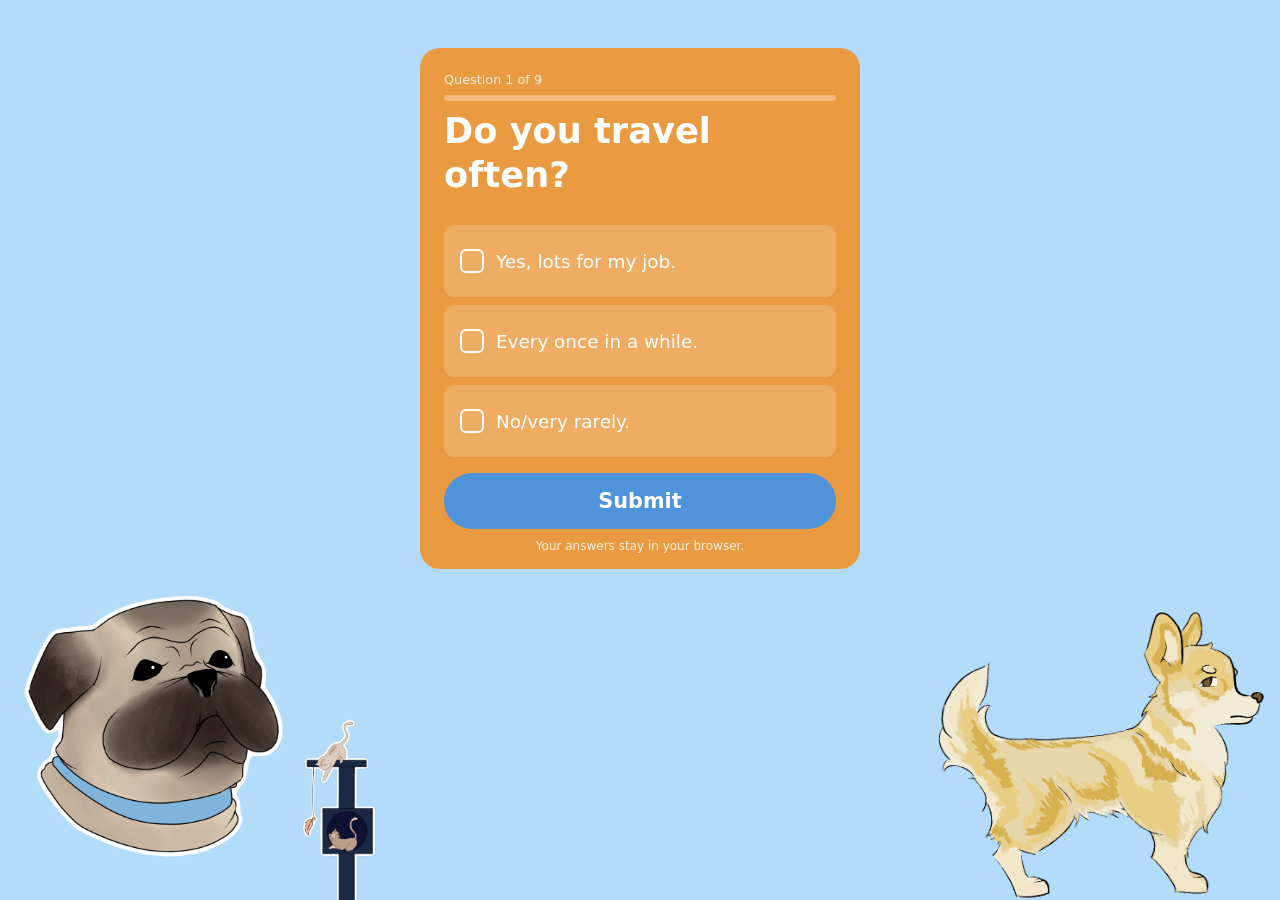
<file: index.html>
<!doctype html>
<html lang="en">
<head>
  <meta charset="utf-8">
  <meta name="viewport" content="width=device-width, initial-scale=1">
  <title>Pet Finder Quiz</title>
  <link rel="stylesheet" href="css/style.css">
</head>
<body>
  <main class="stage">
    <form id="card" class="card" novalidate>
      <p class="progress" id="progress" aria-live="polite"></p>
      <div class="bar" aria-hidden="true"><span id="barFill"></span></div>
      <h1 id="question" tabindex="-1"></h1>
      <div id="options" class="options" role="group" aria-labelledby="question"></div>
      <p id="error" class="error" role="alert" hidden>Please pick an answer.</p>
      <button type="submit" class="submit">Submit</button>
      <p class="note">Your answers stay in your browser.</p>
    </form>
  </main>
  <div class="decor" aria-hidden="true">
    <img class="d-l" alt="">
    <img class="d-s" alt="">
    <img class="d-r" alt="">
  </div>
  <script src="js/questions.js"></script>
  <script src="js/quiz.js"></script>
</body>
</html>
</file>
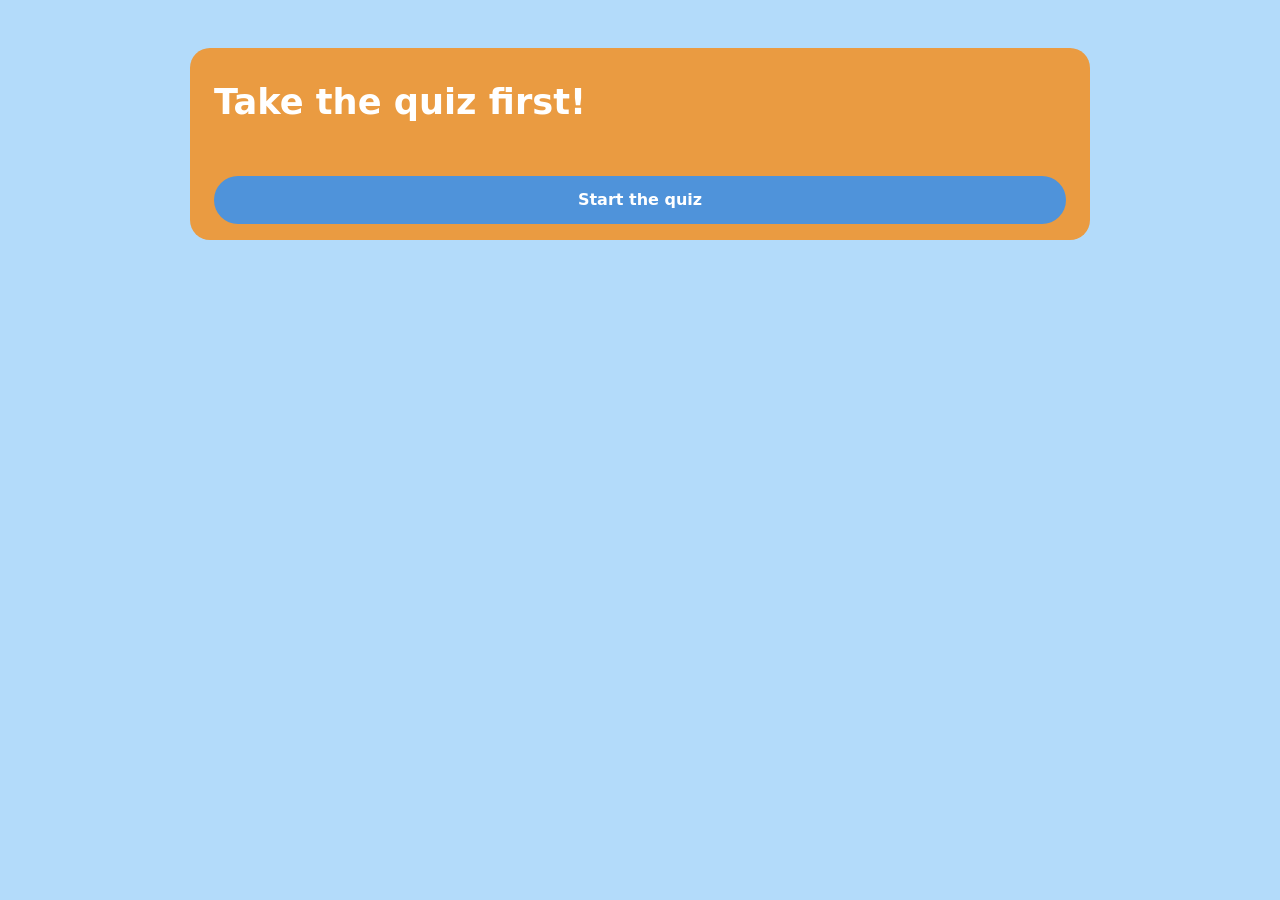
<file: results.html>
<!doctype html>
<html lang="en">
<head>
  <meta charset="utf-8">
  <meta name="viewport" content="width=device-width, initial-scale=1">
  <title>Your Pet Match</title>
  <link rel="stylesheet" href="css/style.css">
</head>
<body>
  <main class="stage">
    <section class="card result">
      <div class="head">
        <div>
          <h1 id="headline">Finding your match...</h1>
          <p class="match" id="match"></p>
        </div>
        <img class="hero" id="hero" alt="" hidden>
      </div>
      <div class="pets" id="pets"></div>
      <div class="actions" id="actions"></div>
    </section>
  </main>
  <script src="js/config.js"></script>
  <script src="js/info.js"></script>
  <script src="js/results.js"></script>
</body>
</html>
</file>
<file: css/style.css>
:root {
  --bg: #b3dbfa;
  --card: #ea9b41;
  --option: rgba(255, 255, 255, 0.18);
  --option-on: rgba(255, 255, 255, 0.4);
  --btn: #4f93da;
  --text: #fff;
}
* { box-sizing: border-box; }
body {
  margin: 0;
  min-height: 100vh;
  background: var(--bg);
  color: var(--text);
  font-family: "Nunito Sans", "Segoe UI", system-ui, sans-serif;
}
.stage {
  display: flex;
  justify-content: center;
  padding: 3rem 1rem;
}
.card {
  width: 100%;
  max-width: 440px;
  background: var(--card);
  border-radius: 20px;
  padding: 1.5rem 1.5rem 1rem;
}
h1 {
  margin: 0.5rem 0 1.75rem;
  font-size: clamp(1.6rem, 6vw, 2.2rem);
  line-height: 1.25;
  font-weight: 800;
  outline: none;
}
.progress { margin: 0; font-size: 0.8rem; opacity: 0.85; }
.options { display: grid; gap: 0.5rem; }
.option {
  display: flex;
  align-items: center;
  gap: 0.75rem;
  min-height: 4.5rem;
  padding: 0.75rem 1rem;
  background: var(--option);
  border-radius: 10px;
  font-size: 1.15rem;
  cursor: pointer;
  transition: background 0.15s;
}
.option:hover { background: var(--option-on); }
.option:has(input:checked) { background: var(--option-on); }
.option:has(input:focus-visible) { outline: 3px solid #fff; }
.option input {
  appearance: none;
  flex: none;
  width: 1.5rem;
  height: 1.5rem;
  margin: 0;
  border: 2px solid #fff;
  border-radius: 6px;
  display: grid;
  place-content: center;
}
.option input:checked::after {
  content: "";
  width: 0.7rem;
  height: 0.7rem;
  border-radius: 2px;
  background: #fff;
}
.submit {
  display: block;
  width: 100%;
  margin-top: 1rem;
  padding: 1rem;
  border: 0;
  border-radius: 999px;
  background: var(--btn);
  color: #fff;
  font: inherit;
  font-size: 1.3rem;
  font-weight: 800;
  cursor: pointer;
}
.submit:hover { filter: brightness(1.08); }
.note { margin: 0.6rem 0 0; text-align: center; font-size: 0.75rem; opacity: 0.85; }
.error { margin: 0.75rem 0 0; font-weight: 700; }

/* results */
.result { max-width: 900px; }
.result h1 { margin-bottom: 0.5rem; }
.match { margin: 0 0 1.5rem; font-size: 1.1rem; }
.pets { display: grid; grid-template-columns: repeat(auto-fill, minmax(200px, 1fr)); gap: 1rem; }
.pet {
  display: flex;
  flex-direction: column;
  background: var(--option);
  border-radius: 12px;
  overflow: hidden;
  color: inherit;
  text-decoration: none;
}
.pet img { width: 100%; aspect-ratio: 1; object-fit: contain; padding: 0.5rem; background: rgba(255,255,255,.3); }
.pet div { padding: 0.75rem; }
.pet .ph { display: grid; place-items: center; aspect-ratio: 1; font-size: 4rem; background: rgba(255,255,255,.3); padding: 0; }
.pet span { display: block; }
.pet strong { display: block; font-size: 1.1rem; }
.pet span { font-size: 0.85rem; opacity: 0.9; }
.actions { display: flex; flex-wrap: wrap; gap: 0.75rem; margin-top: 1.5rem; }
.actions a {
  flex: 1 1 200px;
  padding: 0.9rem;
  border-radius: 999px;
  background: var(--btn);
  color: #fff;
  text-align: center;
  font-weight: 800;
  text-decoration: none;
}
.actions a.alt, .actions button.alt { background: var(--option-on); }
.actions button {
  flex: 1 1 200px;
  padding: 0.9rem;
  border: 0;
  border-radius: 999px;
  color: #fff;
  font: inherit;
  font-weight: 800;
  cursor: pointer;
  animation: fadeUp .5s .5s ease-out both;
  transition: filter .15s, transform .15s;
}
.actions button:hover { transform: translateY(-2px); filter: brightness(1.08); }
.actions button:focus-visible { outline: 3px solid #fff; outline-offset: 2px; }
.info { margin-top: 1.5rem; padding: 1.25rem; background: var(--option); border-radius: 12px; animation: fadeUp .4s ease-out both; scroll-margin-top: 1rem; }
.info[hidden] { display: none; }
.info.summary { margin: 1.5rem 0 0; animation-delay: .4s; }
.info h2 { margin: 1.25rem 0 0.4rem; font-size: 1.2rem; }
.info > div:first-child h2 { margin-top: 0; }
.info p { margin: 0; line-height: 1.5; }
.info ul { margin: 0; padding-left: 1.25rem; line-height: 1.6; }
.info .two { display: grid; grid-template-columns: repeat(auto-fit, minmax(240px, 1fr)); gap: 1rem; }
.info .two h2 { margin-top: 0.5rem; }
.info .do, .info .dont { padding: 0.75rem 1rem; border-radius: 10px; background: var(--option); }
.info .do h2::before { content: "✓ "; }
.info .dont h2::before { content: "✕ "; }

/* background art: sits behind the card, in the page margins so nothing covers it */
.stage { position: relative; z-index: 1; }
.decor { position: fixed; inset: 0; z-index: 0; pointer-events: none; overflow: hidden; }
.decor img { position: absolute; bottom: 0; height: auto; max-height: 85vh; object-fit: contain; object-position: bottom; }
.decor img:not([src]) { visibility: hidden; }
.d-l { left: 1vw; width: clamp(150px, 22vw, 360px); }
.d-s { left: 21vw; width: clamp(90px, 11vw, 180px); bottom: 2vh; }
.d-r { right: 1vw; width: clamp(170px, 26vw, 420px); }
@media (max-width: 1099px) { .d-s { display: none; } }
@media (max-width: 899px) {
  .decor { position: static; display: flex; justify-content: center; align-items: flex-end; gap: 0.5rem; padding: 0 1rem 1.5rem; overflow: visible; }
  .decor img, .decor .d-s { position: static; display: block; width: 27vw; max-width: 160px; min-width: 0; max-height: 40vh; }
}

/* results hero */
.head { display: flex; align-items: center; justify-content: space-between; gap: 1rem; margin-bottom: 1.25rem; }
.head .match { margin: 0; }
.hero { flex: none; width: clamp(100px, 20vw, 190px); max-height: 190px; object-fit: contain; animation: enterRight .8s ease-out both, bob 3.5s 1s ease-in-out infinite; }
.hero[hidden] { display: none; }

/* animations */
@keyframes rise { from { opacity: 0; transform: translateY(24px) scale(.98); } to { opacity: 1; transform: none; } }
@keyframes slideIn { from { opacity: 0; transform: translateX(28px); } to { opacity: 1; transform: none; } }
@keyframes pop { 0% { transform: scale(1); } 50% { transform: scale(1.25); } 100% { transform: scale(1); } }
@keyframes shake { 0%,100% { transform: translateX(0); } 25% { transform: translateX(-8px); } 75% { transform: translateX(8px); } }
@keyframes fadeUp { from { opacity: 0; transform: translateY(14px); } to { opacity: 1; transform: none; } }

.card { animation: rise .5s ease-out both; transition: opacity .2s, transform .2s; }
.card.leaving { opacity: 0; transform: translateX(-28px); }
.card.enter h1, .card.enter .option { animation: slideIn .35s ease-out both; }
.card.enter .option:nth-child(2) { animation-delay: .06s; }
.card.enter .option:nth-child(3) { animation-delay: .12s; }
.card.enter .option:nth-child(4) { animation-delay: .18s; }
.card.shake { animation: shake .35s; }
.option { transition: background .15s, transform .15s; }
.option:hover { transform: translateY(-2px); }
.option input:checked { animation: pop .25s ease-out; }
.option input:checked::after { animation: pop .25s ease-out; }
.submit { transition: filter .15s, transform .15s; }
.submit:hover { transform: translateY(-2px); }
.submit:active { transform: scale(.97); }
.bar { height: 6px; margin-top: .5rem; background: rgba(255,255,255,.3); border-radius: 99px; overflow: hidden; }
.bar span { display: block; height: 100%; width: 0; background: #fff; border-radius: inherit; transition: width .4s ease; }
.result h1, .result .match { animation: fadeUp .6s ease-out both; }
.result .match { animation-delay: .15s; }
.pet { animation: fadeUp .5s ease-out both; transition: transform .2s; }
.pet:hover { transform: translateY(-4px) rotate(-1deg); }
.actions a { animation: fadeUp .5s .5s ease-out both; transition: filter .15s, transform .15s; }
.actions a:hover { transform: translateY(-2px); filter: brightness(1.08); }

/* background art motion */
@keyframes swapIn { from { opacity: 0; transform: translateY(40px) scale(.85); } to { opacity: 1; transform: none; } }
@keyframes enterLeft { from { opacity: 0; transform: translateX(-80px); } to { opacity: 1; transform: none; } }
@keyframes enterRight { from { opacity: 0; transform: translateX(80px); } to { opacity: 1; transform: none; } }
@keyframes enterUp { from { opacity: 0; transform: translateY(80px) scale(.8); } to { opacity: 1; transform: none; } }
@keyframes sway { 0%,100% { transform: rotate(-1.5deg); } 50% { transform: rotate(1.5deg); } }
@keyframes tilt { 0%,100% { transform: rotate(-4deg) translateY(0); } 50% { transform: rotate(5deg) translateY(-8px); } }
@keyframes stride { 0%,100% { transform: translateY(0) rotate(-.6deg); } 25% { transform: translateY(-7px) rotate(.4deg); } 50% { transform: translateY(0) rotate(.6deg); } 75% { transform: translateY(-7px) rotate(-.4deg); } }
@keyframes bob { 0%,100% { transform: translateY(0); } 50% { transform: translateY(-6px); } }
.decor img.swap { animation: swapIn .6s cubic-bezier(.3,1.4,.5,1) both; }
.d-l.swap { transform-origin: 50% 100%; animation: swapIn .6s cubic-bezier(.3,1.4,.5,1) both, sway 5s .7s ease-in-out infinite; }
.d-s.swap { transform-origin: 50% 90%; animation: swapIn .6s .1s cubic-bezier(.3,1.4,.5,1) both, tilt 3.2s .8s ease-in-out infinite; }
.d-r.swap { transform-origin: 50% 100%; animation: swapIn .6s .05s cubic-bezier(.3,1.4,.5,1) both, bob 3s .7s ease-in-out infinite; }
.pet img, .pet .ph { transition: transform .25s; }
.pet:nth-child(odd) img { animation: bob 3s ease-in-out infinite; }
.pet:nth-child(even) img { animation: bob 3.6s .4s ease-in-out infinite; }
.pet:hover img, .pet:hover .ph { animation: tilt 1s ease-in-out infinite; }

@media (prefers-reduced-motion: reduce) {
  *, *::before, *::after { animation: none !important; transition: none !important; }
}
</file>
